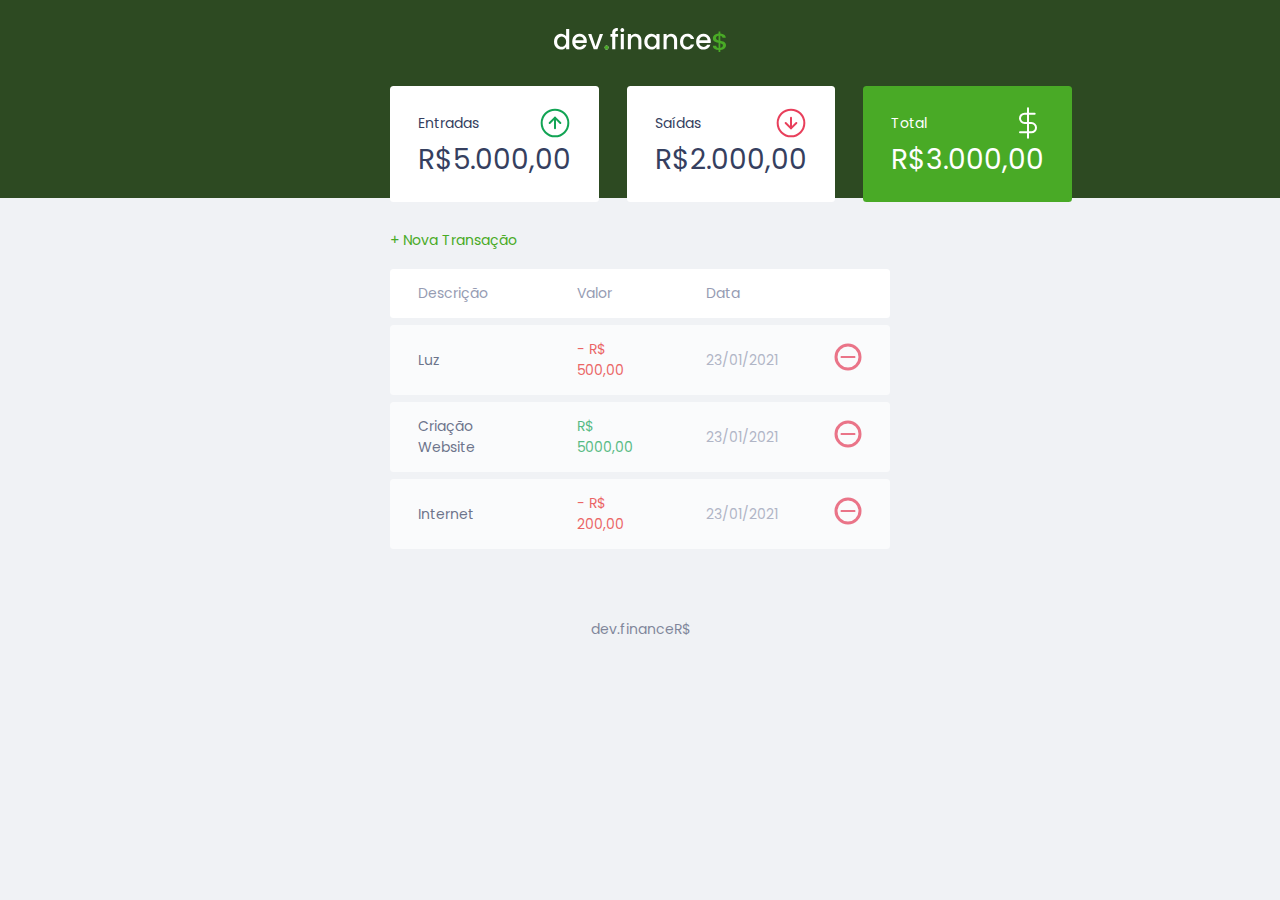
<file: index.html>
<!DOCTYPE html>
<html lang="pt-br">

<head>
    <meta charset="UTF-8">
    <meta name="viewport" content="width=device-width, initial-scale=1.0">
    <title>dev.finance$</title>
    <link rel="stylesheet" href="style.css">
    <link rel="preconnect" href="https://fonts.gstatic.com">
    <link
        href="https://fonts.googleapis.com/css2?family=Poppins:ital,wght@0,100;0,400;0,700;1,100;1,300;1,400;1,700&display=swap"
        rel="stylesheet">

</head>

<body>

    <header>
        <img src="assets/logo.svg" alt="Logo Dev Finance">
    </header>

    <main class="container">
        <section id="balance">
            <h2 class="sr-only">Balanço</h2>

            <div class="card">
                <h3>
                    <span>Entradas</span>
                    <img src="assets/income.svg" alt="Imagem de Entradas">
                </h3>
                <p>R$5.000,00</p>
            </div>
            <div class="card">
                <h3>
                    <span>Saídas</span>
                    <img src="assets/expense.svg" alt="Imagem de Saídas">
                </h3>
                <p>R$2.000,00</p>
            </div>
            <div class="card green">
                <h3>
                    <span>Total</span>
                    <img src="assets/total.svg" alt="Imagem de Total">
                </h3>
                <p>R$3.000,00</p>
            </div>





        </section>

        <section id="transaction">
            <h2 class="sr-only">Transações</h2>

            <a href="#" onclick="Modal.open()" class="button new">+ Nova Transação</a>
            <table id="data-table">
                <thead>
                    <tr>
                        <th>Descrição</th>
                        <th>Valor</th>
                        <th>Data</th>
                        <th></th>
                    </tr>
                </thead>
                <tbody>
                    <tr>
                        <td class="description">Luz</td>
                        <td class="expense">- R$ 500,00</td>
                        <td class="date">23/01/2021</td>
                        <td>
                            <img src="assets/minus.svg" alt="Remover Transação">
                        </td>
                    </tr>
                    <tr>
                        <td class="description">Criação Website</td>
                        <td class="income">R$ 5000,00</td>
                        <td class="date">23/01/2021</td>
                        <td>
                            <img src="assets/minus.svg" alt="Remover Transação">
                        </td>
                    </tr>
                    <tr>
                        <td class="description">Internet</td>
                        <td class="expense">- R$ 200,00</td>
                        <td class="date">23/01/2021</td>
                        <td>
                            <img src="assets/minus.svg" alt="Remover Transação">
                        </td>
                    </tr>
                </tbody>
                <tr>


                </tr>
            </table>
        </section>


    </main>


    <div class="modal-overlay">
        <div class="modal">
            <div class="form">
                <h2>Nova Transação</h2>
                <form action="">
                    <div class="input-group">
                        <label class="sr-only" for="description">Descrição</label>
                        <input type="text" id="description" name="description" placeholder="Descrição" />
                    </div>

                    <div class="input-group">
                        <label class="sr-only" for="amount">Valor</label>
                        <input type="number" step="0.01" id="amount" name="amount" placeholder="0,00" />
                        <small class="help"> Use o sinal - (negativo) para despesas e , (vírgula) para casas decimais
                        </small>
                    </div>

                    <div class="input-group">
                        <label class="sr-only" for="date">Data</label>
                        <input type="date" id="date" name="date" />
                    </div>

                    <div class="input-group actions">
                        <a href="#" onclick="Modal.close()" class="button cancel">Cancelar</a>
                        <button>Salvar</button>
                    </div>
                </form>




            </div>

        </div>
    
    </div>


        <footer>
            <p>dev.financeR$</p>
        </footer>

        <script>
            const Modal = {
               open(){
                //Abril modal
                // Adicionar a class active ao modal
                document.querySelector('.modal-overlay')
                .classList.add('active')
             },
             close(){
                 //fechar o modal
                 // remover a class active do modal
                 document.querySelector('.modal-overlay')
                .classList.remove('active')
             }

            }
         </script>
</body>

</html>
</file>
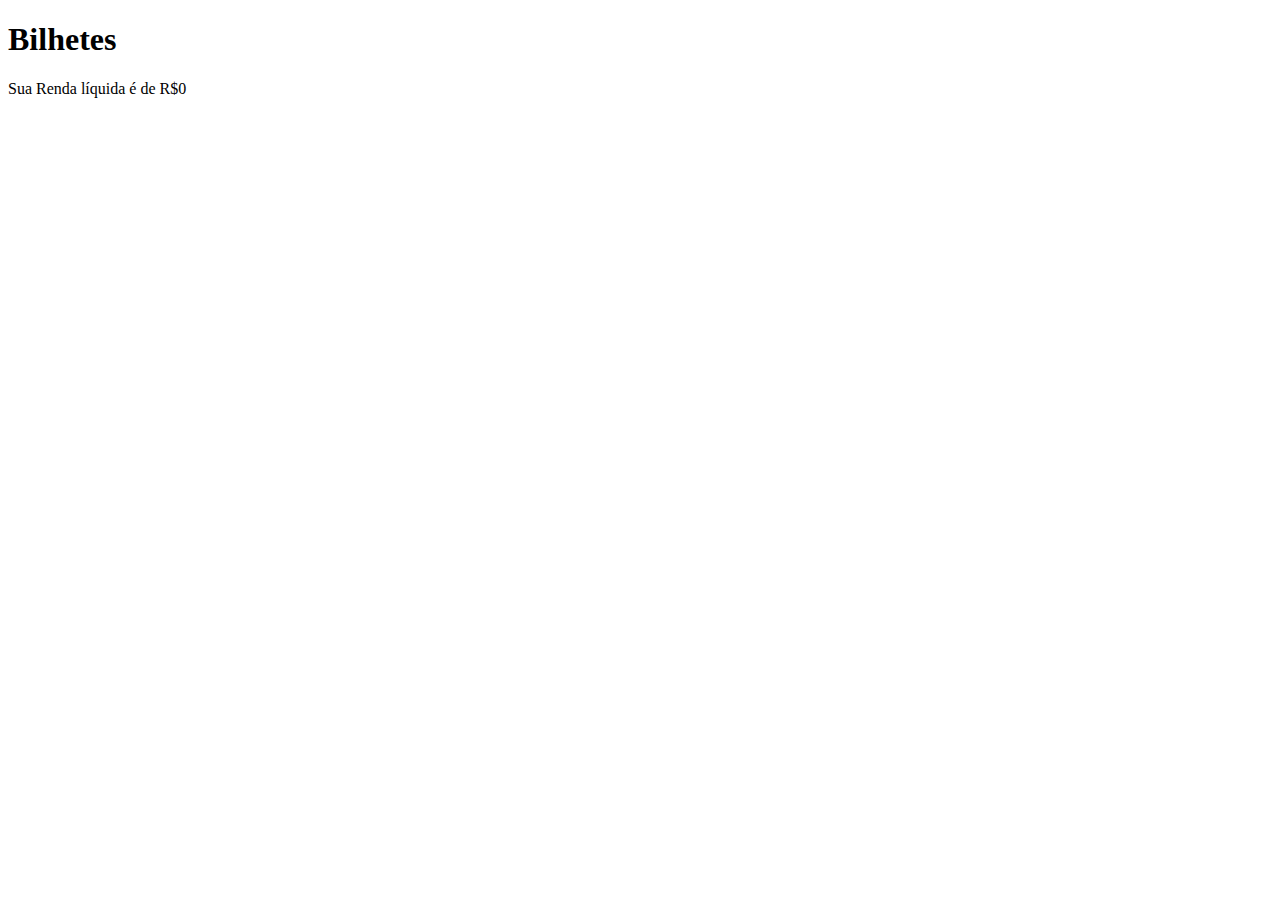
<file: laboratoria/laboratoria.html>
<!DOCTYPE html>
<html lang="en">
<head>
    <meta charset="UTF-8">
    <meta name="viewport" content="width=device-width, initial-scale=1.0">
    <title>Ganhos e Perdas</title>
</head>
<body>
    <h1>Bilhetes</h1>
    <script src="laboratoria.js"></script>
</body>
</html>
</file>
<file: style.css>
:root {
    --dark-blue:#363f5f;
    --green: #49AA26;
    --lightgreen: #3dd705;
    --red: #e92929;
}

* {
    margin: 0;
    padding: 0;
    box-sizing: border-box;
}

html {
    font-size: 93.75%; /* mesma coisa que 15 px pq navegador padrao da 16 px, fazendo regra de 3 (16=100% 15=x)*/
}

body {
    background: #f0f2f5;
    font-family: 'Poppins', sans-serif;
}

.sr-only {
    position: absolute;
    width: 1px;
    height: 1px;
    padding: 0;
    margin: 1px;
    overflow: hidden;
    clip: rect(0, 0, 0, 0);
    white-space: nowrap;
    border-width: 0;

}

.container {
    width: min(90vw, 500px);
    margin: auto;
}

/* TITLES */
h2 {
    margin-top: 3.2rem;
    margin-bottom: 0.8rem;
    color: var( --dark-blue);
    font-weight: normal;
}


/* LINKS AND BUTTON ========================== */
 a {
    text-decoration: none;
    color: var(--green);
}

a:hover {
    color: var(--lightgreen);
}

button {
    width: 100%;
    height: 50px;
    border: none;
    color: white;
    background: var(--green);
    padding: 0;
    border-radius: 0.25rem;
    cursor: pointer;
}

button:hover {
    background-color: var(--lightgreen);
}

.button.new {
    display: inline-block;
    margin-bottom: .8rem;
}

.button.cancel {
    color: var(--red);
    border: 2px var(--red) solid;
    border-radius: 0.25rem;
    height: 50px;
    display: flex;
    align-items: center;
    justify-content: center;
    opacity: 0.6;
}

.button.cancel:hover {
    opacity: 1;
}

/* HEADER ======================*/
header {
    background: #2D4A22;
    padding: 2rem 0 10rem;
    text-align: center;
}

header h1 {
 color: red;
}

#logo {
    color: #fff;
    font-weight: 100;

}

#balance {
 margin-top: -8rem;
}

#balance h2 {
    color: white;
    margin-top: 0;
}

/* CARDS ================ */
.card {
    background: white;
    padding: 1.5rem 2rem;
    border-radius: 0.25rem;
    margin-bottom: 2rem;
    color: var( --dark-blue);
}


.card h3 {
    font-weight: normal;
    font-size: 1rem;

    display: flex;
    align-items: center;
    justify-content: space-between;
    
}

.card p {
font-size: 2rem;
line-height: 3rem;
margint-top: 1rem;

}

.card.green {
    background: var(--green);
    color: white;
    
}



/* TABELA ================ */

#transaction {
    display: block;
    width: 100%;
    overflow-x: auto;
}

#data-table {
    
    width: 100%;
    border-spacing: 0 0.5rem;
    color: #969cb3;
   
}

table thead tr th:first-child,
table tbody tr td:first-child {
    border-radius: 0.25rem 0 0 0.25rem;
}

table thead tr th:last-child,
table tbody tr td:last-child {
    border-radius: 0 0.25rem 0.25rem 0;
}




table th {
    background: white;
    font-weight: normal;
    padding: 1rem 2rem;
    text-align: left;
}

table tbody tr {
    opacity: 0.7;
}
table tbody tr:hover {
    opacity: 1;
}

table tbody td {
    background: white;
    padding: 1rem 2rem;
}



td.description {
    color: var(--dark-blue);
}

td.income {
    color: #12a454;
}

td.expense {
    color: #e92929;
}



/* MODAL ===============================*/
.modal-overlay {
    width: 100%;
    height: 100%;
    background-color: rgba(0, 0, 0, 0.7);
    position: fixed;
    top: 0;

   display: flex;
   align-items: center;
   justify-content: center;
   opacity: 0;
   visibility: hidden;
   z-index: 999;
}

.modal-overlay.active {
    opacity: 1;
    visibility: visible;
}

.modal {
    background: #F0F2f5;
    padding: 2.4rem;
    position: relative;
    z-index: 1;

    }



/* FORM ===============================*/
form {
    max-width: 500px;
}

form h2 {
    margin-top: 0;
}

input {
    border: none;
    border-radius: 0.2rem;
    padding: 0.8rem;
    width: 100%;
}

.input-group {
    margin-top: 0.8rem;
}

.input-group small {
  opacity: 0.4;
}

.input-group.actions {
    display: flex;
    justify-content: space-between;
    align-items: center;
}

.input-group.actions .button,
.input-group.actions button {
    width: 48%;
}

/*FOOTER ===============================*/
footer {
    text-align: center;
    padding: 4rem 0 2rem;
    color: var(--dark-blue);
    opacity: 0.6;
}

/* RESPONSIVE ==================*/
@media (min-width: 800px) {
    html {
        font-size: 87.5%;
    }

    #balance {
        display: grid; /*colocou a entrada, saida e total um do lado da outra */
        grid-template-columns: repeat(3, 1fr); /*repete para as 3 colunas, 1 fr = 1 fracao */
        gap: 2rem; /*espaço entre as colunas de entrada, saída e total*/
    }
}
</file>
